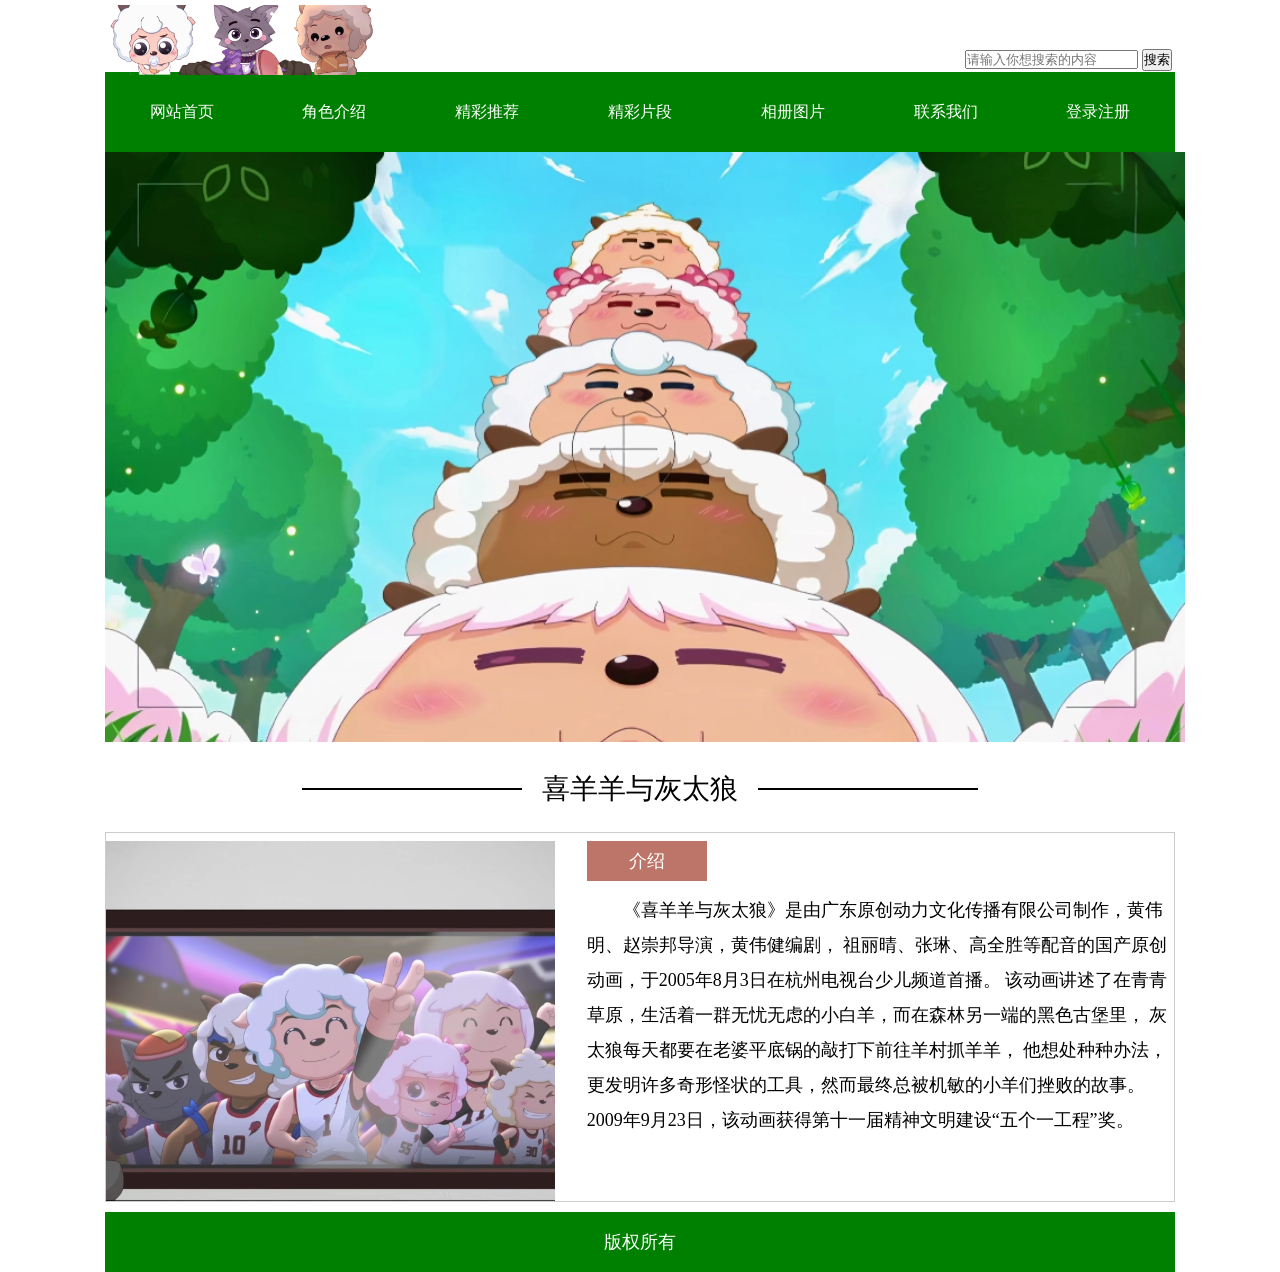
<file: 喜羊羊与灰太狼/index.html>
<!DOCTYPE html>
<html>
	<head>
		<meta charset="utf-8">
		<title>喜羊羊与灰太狼</title>
		<link rel="stylesheet" href="css/homepage.css" />
		<link rel="stylesheet" href="css/enroll.css" />
	</head>
	<body>
		<!-- 主题内容 -->
		<main>
				<!--导航栏-->
					 <div id="logo1"><img src="img/图片.png" alt="" id="logo" /></div>
					 <div class="search">
						 <input type="text" placeholder="请输入你想搜索的内容" />
						 <button>搜索</button>
					 </div>
					<nav>
						<ul>
						<li><a href="index.html">网站首页</a></li>
						<li><a href="present.html">角色介绍</a></li>
						<li><a href="recommend.html">精彩推荐</a></li>
						<li><a href="video.html">精彩片段</a></li>
						<li><a href="profiles.html">相册图片</a></li>
						<li><a href="contact.html">联系我们</a></li>
						<li><a href="login.html">登录注册</a></li>
						</ul>
					</nav>
				<div class="carousel-container">
				  <div class="carousel">
				    <div class="carousel-item" data-index="2">
				      <img src="img/主页1.jpg" alt="图片2">
				    </div>
				  </div>
				  <div class="title">
					  <hr>
						  <span>喜羊羊与灰太狼</span>
					  <hr>
				  </div>
				  <!-- 内容 -->
				  <div class="info">
				      <img src="img/主页合照.jpg" alt="">
				      <div class="info-text">
				          <div class="info-title">
				              介绍
				          </div>
				          <div class="info-p">
							  《喜羊羊与灰太狼》是由广东原创动力文化传播有限公司制作，黄伟明、赵崇邦导演，黄伟健编剧，
							  祖丽晴、张琳、高全胜等配音的国产原创动画，于2005年8月3日在杭州电视台少儿频道首播。
							  该动画讲述了在青青草原，生活着一群无忧无虑的小白羊，而在森林另一端的黑色古堡里，
							  灰太狼每天都要在老婆平底锅的敲打下前往羊村抓羊羊，
							  他想处种种办法，更发明许多奇形怪状的工具，然而最终总被机敏的小羊们挫败的故事。
							  2009年9月23日，该动画获得第十一届精神文明建设“五个一工程”奖。
						  </div>
				      </div>
				  </div>
				  <footer>
					  版权所有
				  </footer>
			</main>
	</body>
</html>
</file>
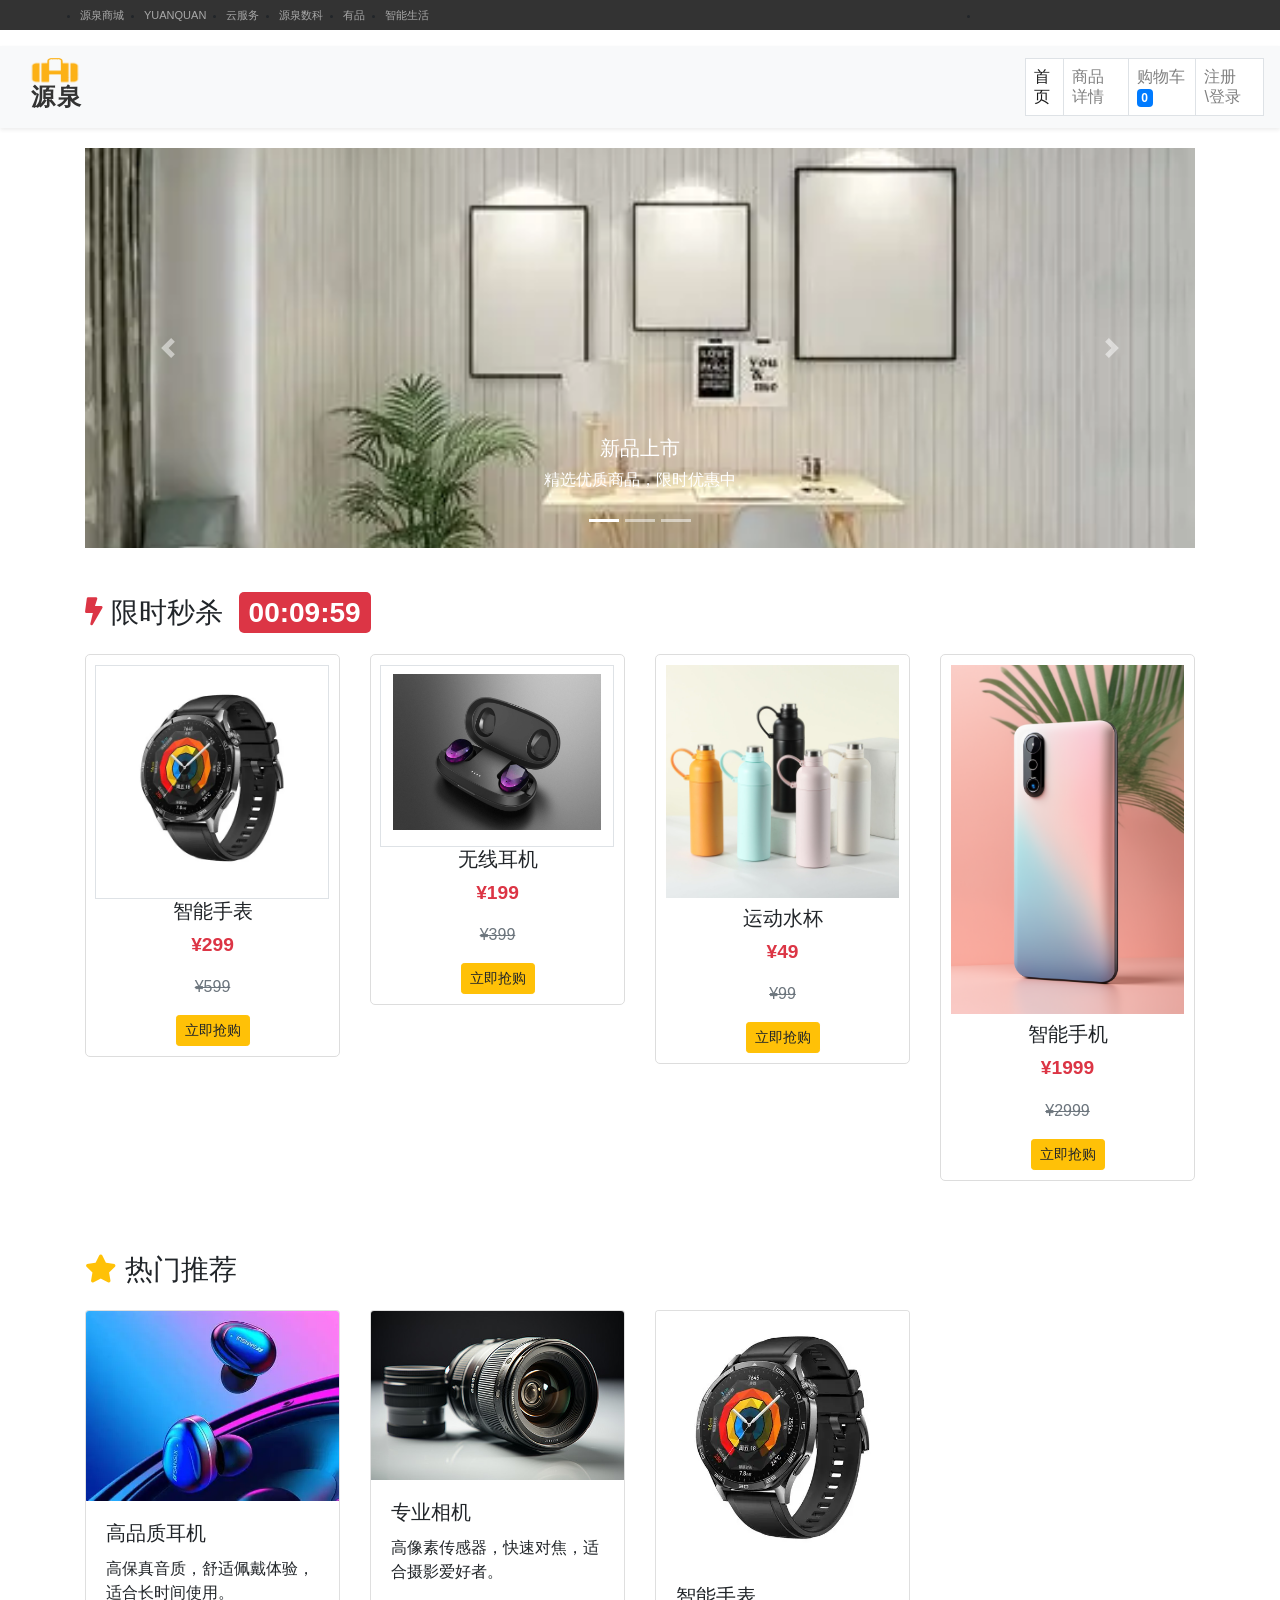
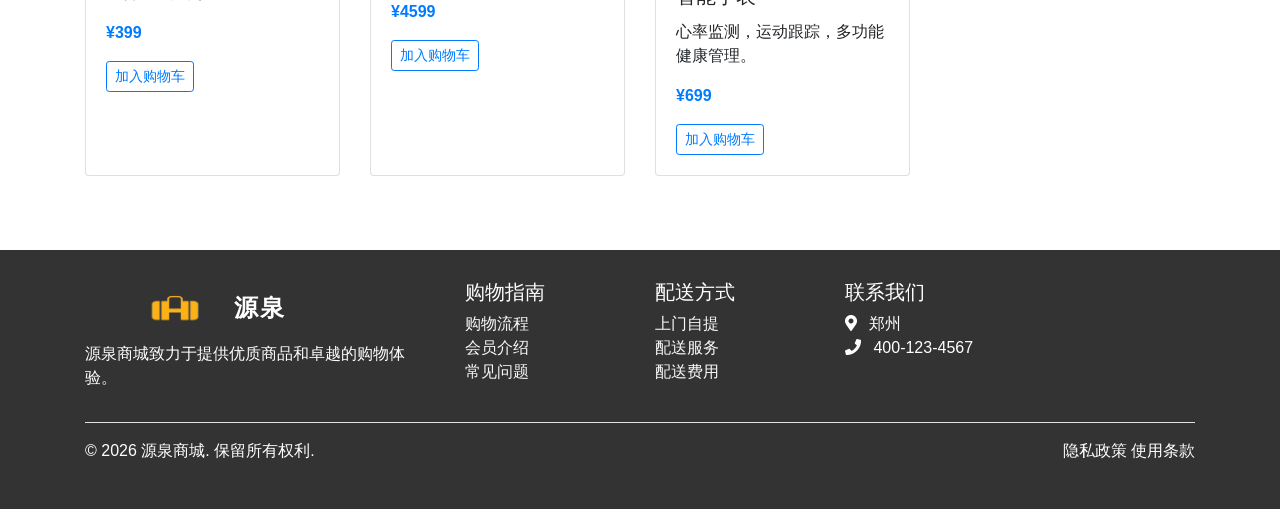
<file: 源泉商城/index.html>
<!DOCTYPE html>
<html lang="zh-CN">
	<head>
		<meta charset="UTF-8">
		<meta name="viewport" content="width=device-width, initial-scale=1.0">
		<title>源泉商城</title>
		<link rel="stylesheet" href="css/style.css" />
		<link rel="stylesheet" href="css/bootstrap.min.css" />
		<script src="js/jquery-3.4.1.js" type="text/javascript" charset="utf-8"></script>
		<script src="js/bootstrap.bundle.js" type="text/javascript" charset="utf-8"></script>
		<!-- Font Awesome图标 -->
		<link rel="stylesheet" href="https://cdnjs.cloudflare.com/ajax/libs/font-awesome/5.15.3/css/all.min.css">

		<style>
			:root {
				--primary-color: #ffc107;
				--dark-color: #333;
				--light-color: #f8f9fa;
			}

			/* Logo样式 */
			.logo-container {
				display: flex;
				align-items: center;
				justify-content: center;
				flex-direction: column;
				margin: 10px 0;
			}

			.logo-box {
				width: 60px;
				height: 40px;
				background-color: var(--primary-color);
				border-radius: 8px;
				position: relative;
				margin-bottom: 5px;
			}

			.logo-handle {
				width: 30px;
				height: 12px;
				border: 3px solid var(--primary-color);
				border-top: none;	
				border-radius: 0 0 15px 15px;
				position: absolute;
				top: -10px;
				left: 15px;
			}

			.logo-text {
				font-family: 'SimHei', 'Microsoft YaHei', sans-serif;
				font-weight: bold;
				color: var(--dark-color);
				font-size: 1.5rem;
				letter-spacing: 2px;
			}

			/* 页面内容样式 */
			.page-section {
				display: none;
				padding: 20px 0;
			}

			.page-section.active {
				display: block;
			}

			/* 首页轮播图 */
			.carousel-item img {
				height: 400px;
				object-fit: cover;
			}

			/* 限时秒杀 */
			.countdown {
				background-color: #dc3545;
				color: white;
				padding: 5px 10px;
				border-radius: 5px;
				font-weight: bold;
			}

			.seckill-item {
				border: 1px solid #ddd;
				border-radius: 5px;
				padding: 10px;
				text-align: center;
				transition: transform 0.3s;
			}

			.seckill-item:hover {
				transform: translateY(-5px);
				box-shadow: 0 5px 15px rgba(0, 0, 0, 0.1);
			}

			.seckill-price {
				color: #dc3545;
				font-weight: bold;
				font-size: 1.2rem;
			}

			/* 详情页放大镜效果 */
			.product-image-container {
				position: relative;
				overflow: hidden;
				cursor: zoom-in;
			}

			.product-image {
				width: 100%;
				transition: transform 0.3s;
			}

			.zoom-lens {
				position: absolute;
				border: 1px solid #ddd;
				background-color: rgba(255, 255, 255, 0.5);
				display: none;
			}

			.zoom-result {
				position: absolute;
				top: 0;
				left: 100%;
				width: 400px;
				height: 400px;
				overflow: hidden;
				display: none;
				border: 1px solid #ddd;
				background-color: white;
				z-index: 1000;
			}

			/* 购物车样式 */
			.cart-item {
				border-bottom: 1px solid #eee;
				padding: 15px 0;
			}

			.cart-total {
				background-color: var(--light-color);
				padding: 15px;
				border-radius: 5px;
			}

			/* 表单样式 */
			.form-container {
				max-width: 500px;
				margin: 0 auto;
				padding: 20px;
				border: 1px solid #ddd;
				border-radius: 10px;
				background-color: white;
			}

			/* 页脚 */
			.footer {
				background-color: var(--dark-color);
				color: white;
				padding: 30px 0;
				margin-top: 30px;
			}

			/* 响应式调整 */
			@media (max-width: 768px) {
				.carousel-item img {
					height: 250px;
				}

				.logo-container {
					margin: 5px 0;
				}
			}

			.imgg {
				position: absolute;
				left: 70px;
				top: 1px;

				height: 75px;
				width: 70px;
			}

			.imggg {
				position: absolute;
				left: 20px;
				top: -3px;

				height: 75px;
				width: 70px;
			}
		</style>

	</head>

	<body>
		<!-- 导航栏 -->
		<header>
			<div class="headerCon">
				<ul class="left">
					<li><a href="#">源泉商城</a></li>
					<li><a href="#">YUANQUAN</a></li>
					<li><a href="#">云服务</a></li>
					<li><a href="#">源泉数科</a></li>
					<li><a href="#">有品</a></li>
					<li><a href="#">智能生活</a></li>
				</ul>
				<ul class="right">
					<li></li>
				</ul>
			</div>
		</header>


		<nav class="navbar navbar-expand-lg navbar-light bg-light sticky-top shadow-sm">
			<div class="container">
				<!-- Logo -->
				<a class="navbar-brand" href="#">
					<div class="logo-container">
						<img src="img/bb.png" class="imggg">
						<!-- <div class="logo-handle"></div> -->
					</div>
					<div class="logo-text">源泉</div>
			</div>
			</a>

			<!-- 移动端菜单按钮 -->
			<button class="navbar-toggler" type="button" data-toggle="collapse" data-target="#navbarNav">
				<span class="navbar-toggler-icon"></span>
			</button>

			<!-- 导航菜单 -->
			<div class="collapse navbar-collapse" id="navbarNav">
				<ul class="navbar-nav ml-auto">
					<li class="nav-item">
						<a class="nav-link page-link active" href="#home">首页</a>
					</li>
					<li class="nav-item">
						<a class="nav-link page-link" href="#detail">商品详情</a>
					</li>
					<li class="nav-item">
						<a class="nav-link page-link" href="#cart">购物车 <span id="cart-count"
								class="badge badge-primary">0</span></a>
					</li>
					<li class="nav-item">
						<a class="nav-link page-link" href="#login">注册\登录</a>
					</li>
				</ul>
			</div>
			</div>
		</nav>
		<!-- 首页 -->
		<section id="home" class="page-section active">
			<div class="container">
				<!-- 轮播图 -->
				<div id="homeCarousel" class="carousel slide mb-5" data-ride="carousel">
					<ol class="carousel-indicators">
						<li data-target="#homeCarousel" data-slide-to="0" class="active"></li>
						<li data-target="#homeCarousel" data-slide-to="1"></li>
						<li data-target="#homeCarousel" data-slide-to="2"></li>
					</ol>
					<div class="carousel-inner">
						<div class="carousel-item active">
							<img src="img/OIP-C.webp"
								class="d-block w-100" alt="促销活动1">
							<div class="carousel-caption d-none d-md-block">
								<h5>新品上市</h5>
								<p>精选优质商品，限时优惠中</p>
							</div>
						</div>
						<div class="carousel-item">
							<img src="img/0288.jpg_wh860.jpg"
								class="d-block w-100" alt="促销活动2">
							<div class="carousel-caption d-none d-md-block">
								<h5>限时秒杀</h5>
								<p>每日10点，超值秒杀</p>
							</div>
						</div>
						<div class="carousel-item">
							<img src="img/OIP-555.webp"
								class="d-block w-100" alt="促销活动3">
							<div class="carousel-caption d-none d-md-block">
								<h5>会员专享</h5>
								<p>注册会员享受专属优惠</p>
							</div>
						</div>
					</div>
					<a class="carousel-control-prev" href="#homeCarousel" role="button" data-slide="prev">
						<span class="carousel-control-prev-icon"></span>
					</a>
					<a class="carousel-control-next" href="#homeCarousel" role="button" data-slide="next">
						<span class="carousel-control-next-icon"></span>
					</a>
				</div>

				<!-- 限时秒杀 -->
				<div class="row mb-5">
					<div class="col-12">
						<h3 class="mb-4">
							<i class="fas fa-bolt text-danger"></i> 限时秒杀
							<span class="countdown ml-2" id="countdown-timer">00:10:00</span>
						</h3>
					</div>
<!-- 21111111112 -->
					<div class="col-md-3 col-sm-6 mb-4">
						<div class="seckill-item">
							<a class="nav-link page-link" href="#detail"><img src="img/OIP-C (2).webp"
							class="img-fluid mb-2" alt="商品1"></a>
							<h5>智能手表</h5>
							<p class="seckill-price">¥299</p>
							<p class="text-muted"><del>¥599</del></p>
							<button class="btn btn-warning btn-sm btn-seckill" data-id="1">立即抢购</button>
						</div>
					</div>

					<div class="col-md-3 col-sm-6 mb-4">
						<div class="seckill-item">
							<a class="nav-link page-link" href="#detai"><img src="img/R-C.jpg"
								class="img-fluid mb-2" alt="商品2"></a>
							<h5>无线耳机</h5>
							<p class="seckill-price">¥199</p>
							<p class="text-muted"><del>¥399</del></p>
							<button class="btn btn-warning btn-sm btn-seckill" data-id="2">立即抢购</button>
						</div>
					</div>

					<div class="col-md-3 col-sm-6 mb-4">
						<div class="seckill-item">
							<img src="img/O1CN0188XOZ32ETGQHcC1tw_!!3982158745-0-cib.jpg"
								class="img-fluid mb-2" alt="商品3">
							<h5>运动水杯</h5>
							<p class="seckill-price">¥49</p>
							<p class="text-muted"><del>¥99</del></p>
							<button class="btn btn-warning btn-sm btn-seckill" data-id="3">立即抢购</button>
						</div>
					</div>

					<div class="col-md-3 col-sm-6 mb-4">
						<div class="seckill-item">
							<img src="img/1698144238256006.png"
								class="img-fluid mb-2" alt="商品4">
							<h5>智能手机</h5>
							<p class="seckill-price">¥1999</p>
							<p class="text-muted"><del>¥2999</del></p>
							<button class="btn btn-warning btn-sm btn-seckill" data-id="4">立即抢购</button>
						</div>
					</div>
				</div>

				<!-- 商品推荐 -->
				<div class="row">
					<div class="col-12">
						<h3 class="mb-4"><i class="fas fa-star text-warning"></i> 热门推荐</h3>
					</div>

					<div class="col-lg-3 col-md-4 col-sm-6 mb-4">
						<div class="card h-100">
							<img src="img/OIP-C (3).webp"
								class="card-img-top" alt="推荐商品1">
							<div class="card-body">
								<h5 class="card-title">高品质耳机</h5>
								<p class="card-text">高保真音质，舒适佩戴体验，适合长时间使用。</p>
								<p class="text-primary font-weight-bold">¥399</p>
								<button class="btn btn-outline-primary btn-sm btn-add-to-cart"
									data-id="5">加入购物车</button>
							</div>
						</div>
					</div>

					<div class="col-lg-3 col-md-4 col-sm-6 mb-4">
						<div class="card h-100">
							<img src="img/90.jpg"
								class="card-img-top" alt="推荐商品2">
							<div class="card-body">
								<h5 class="card-title">专业相机</h5>
								<p class="card-text">高像素传感器，快速对焦，适合摄影爱好者。</p>
								<p class="text-primary font-weight-bold">¥4599</p>
								<button class="btn btn-outline-primary btn-sm btn-add-to-cart"
									data-id="6">加入购物车</button>
							</div>
						</div>
					</div>

					<div class="col-lg-3 col-md-4 col-sm-6 mb-4">
						<div class="card h-100">
							<img src="img/OIP-C (2).webp"
								class="card-img-top" alt="推荐商品4">
							<div class="card-body">
								<h5 class="card-title">智能手表</h5>
								<p class="card-text">心率监测，运动跟踪，多功能健康管理。</p>
								<p class="text-primary font-weight-bold">¥699</p>
								<button class="btn btn-outline-primary btn-sm btn-add-to-cart"
									data-id="8">加入购物车</button>
							</div>
						</div>
					</div>
				</div>
			</div>
		</section>

		<!-- 商品详情页2 -->
		<section id="detail" class="page-section">
			<div class="container">
				<div class="row">
					<div class="col-12">
						<h2 class="mb-4">商品详情</h2>
					</div>
				</div>

				<div class="row">
					<!-- 商品图片区，带放大镜效果 -->
					<div class="col-md-6 mb-4">
						<div class="product-image-container" id="product-image-container">
							<img src="img/R-C.jpg"
								class="product-image" id="product-image" alt="商品大图">
							<div class="zoom-lens" id="zoom-lens"></div>
							<div class="zoom-result" id="zoom-result">
								<img src="img/OIP-C (3).webp"
									id="zoom-result-image" alt="放大图">
							</div>
						</div>

						<!-- 缩略图 -->
						<div class="row mt-3">
							<div class="col-3">
								<!-- <img src="img/90.jpg" -->
									class="img-thumbnail img-thumbnail-active"
									data-large="img/90.jpg"
									data-zoom="img/90.jpg"
									alt="缩略图1">
							</div>
							<div class="col-3">
								<img src="img/1698144238256006.png"
									class="img-thumbnail"
									data-large="img/1698144238256006.png"
									data-zoom="img/1698144238256006.png"
									alt="缩略图2">
							</div>
							<div class="col-3">
								<img src="img/OIP-C (2).webp"
									class="img-thumbnail"
									data-large="img/OIP-C (2).webp"
									data-zoom="img/OIP-C (2).webp"
									alt="缩略图3">
							</div>
							<div class="col-3">
								<img src="img/OIP-C (3).webp"
									class="img-thumbnail"
									data-large="img/OIP-C (3).webp"
									data-zoom="img/OIP-C (3).webp"
									alt="缩略图4">
							</div>
						</div>
					</div>

					<!-- 商品信息区 -->
					<div class="col-md-6 mb-4">
						<h3>专业级数码相机</h3>
						<p class="text-muted">型号: DSLR-2023Pro</p>

						<div class="mb-3">
							<span class="h4 text-danger">¥4599</span>
							<del class="text-muted ml-2">¥5999</del>
							<span class="badge badge-danger ml-2">限时折扣</span>
						</div>

						<div class="mb-3">
							<h5>产品特点：</h5>
							<ul>
								<li>2400万像素全画幅传感器</li>
								<li>4K超高清视频录制</li>
								<li>5轴机身防抖系统</li>
								<li>快速混合自动对焦</li>
								<li>15张/秒高速连拍</li>
								<li>Wi-Fi/蓝牙无线连接</li>
							</ul>
						</div>

						<div class="mb-3">
							<label for="quantity">数量：</label>
							<div class="input-group w-50">
								<div class="input-group-prepend">
									<button class="btn btn-outline-secondary" type="button" id="decrease-qty">-</button>
								</div>
								<input type="number" class="form-control text-center" id="quantity" value="1" min="1"
									max="10">
								<div class="input-group-append">
									<button class="btn btn-outline-secondary" type="button" id="increase-qty">+</button>
								</div>
							</div>
						</div>

						<div class="mb-4">
							<button class="btn btn-primary btn-lg mr-2" id="add-to-cart-detail">
								<i class="fas fa-shopping-cart"></i> 加入购物车
							</button>
							<button class="btn btn-danger btn-lg" id="buy-now">
								<i class="fas fa-bolt"></i> 立即购买
							</button>
						</div>

						<!-- 商品详情标签页 -->
						<div>
							<ul class="nav nav-tabs" id="productTab" role="tablist">
								<li class="nav-item">
									<a class="nav-link active" id="description-tab" data-toggle="tab"
										href="#description">商品描述</a>
								</li>
								<li class="nav-item">
									<a class="nav-link" id="specs-tab" data-toggle="tab" href="#specs">规格参数</a>
								</li>
							</ul>
							<div class="tab-content p-3 border border-top-0" id="productTabContent">
								<div class="tab-pane fade show active" id="description">
									<p>这款专业级数码相机专为摄影爱好者和专业摄影师设计。采用先进的影像处理技术，提供卓越的画质和性能。</p>
									<p>配备全画幅传感器，即使在低光环境下也能拍摄出清晰、低噪点的照片。4K视频录制功能让您能够捕捉生动细腻的视频画面。</p>
								</div>
								<div class="tab-pane fade" id="specs">
									<table class="table table-sm">
										<tr>
											<td>传感器类型</td>
											<td>全画幅CMOS</td>
										</tr>
										<tr>
											<td>有效像素</td>
											<td>2400万</td>
										</tr>
										<tr>
											<td>ISO范围</td>
											<td>100-51200</td>
										</tr>
										<tr>
											<td>快门速度</td>
											<td>30-1/8000秒</td>
										</tr>
										<tr>
											<td>连拍速度</td>
											<td>15张/秒</td>
										</tr>
										<tr>
											<td>视频分辨率</td>
											<td>4K/30p</td>
										</tr>
									</table>
								</div>
							</div>
						</div>
					</div>
				</div>
			</div>
		</section>




<section id="detail" class="page-section">
			<div class="container">
				<div class="row">
					<div class="col-12">
						<h2 class="mb-4">商品详情</h2>
					</div>
				</div>

				<div class="row">
					<!-- 商品图片区，带放大镜效果 -->
					<div class="col-md-6 mb-4">
						<div class="product-image-container" id="product-image-container">
							<img src="img/90.jpg"
								class="product-image" id="product-image" alt="商品大图">
							<div class="zoom-lens" id="zoom-lens"></div>
							<div class="zoom-result" id="zoom-result">
								<img src="img/OIP-C (3).webp"
									id="zoom-result-image" alt="放大图">
							</div>
						</div>

						<!-- 缩略图 -->
						<div class="row mt-3">
							<div class="col-3">
								<img src="img/90.jpg"
									class="img-thumbnail img-thumbnail-active"
									data-large="img/90.jpg"
									data-zoom="img/90.jpg"
									alt="缩略图1">
							</div>
							<div class="col-3">
								<img src="img/1698144238256006.png"
									class="img-thumbnail"
									data-large="img/1698144238256006.png"
									data-zoom="img/1698144238256006.png"
									alt="缩略图2">
							</div>
							<div class="col-3">
								<img src="img/OIP-C (2).webp"
									class="img-thumbnail"
									data-large="img/OIP-C (2).webp"
									data-zoom="img/OIP-C (2).webp"
									alt="缩略图3">
							</div>
							<div class="col-3">
								<img src="img/OIP-C (3).webp"
									class="img-thumbnail"
									data-large="img/OIP-C (3).webp"
									data-zoom="img/OIP-C (3).webp"
									alt="缩略图4">
							</div>
						</div>
					</div>

					<!-- 商品信息区 -->
					<div class="col-md-6 mb-4">
						<h3>专业级数码相机</h3>
						<p class="text-muted">型号: DSLR-2023Pro</p>

						<div class="mb-3">
							<span class="h4 text-danger">¥4599</span>
							<del class="text-muted ml-2">¥5999</del>
							<span class="badge badge-danger ml-2">限时折扣</span>
						</div>

						<div class="mb-3">
							<h5>产品特点：</h5>
							<ul>
								<li>2400万像素全画幅传感器</li>
								<li>4K超高清视频录制</li>
								<li>5轴机身防抖系统</li>
								<li>快速混合自动对焦</li>
								<li>15张/秒高速连拍</li>
								<li>Wi-Fi/蓝牙无线连接</li>
							</ul>
						</div>

						<div class="mb-3">
							<label for="quantity">数量：</label>
							<div class="input-group w-50">
								<div class="input-group-prepend">
									<button class="btn btn-outline-secondary" type="button" id="decrease-qty">-</button>
								</div>
								<input type="number" class="form-control text-center" id="quantity" value="1" min="1"
									max="10">
								<div class="input-group-append">
									<button class="btn btn-outline-secondary" type="button" id="increase-qty">+</button>
								</div>
							</div>
						</div>

						<div class="mb-4">
							<button class="btn btn-primary btn-lg mr-2" id="add-to-cart-detail">
								<i class="fas fa-shopping-cart"></i> 加入购物车
							</button>
							<button class="btn btn-danger btn-lg" id="buy-now">
								<i class="fas fa-bolt"></i> 立即购买
							</button>
						</div>

						<!-- 商品详情标签页 -->
						<div>
							<ul class="nav nav-tabs" id="productTab" role="tablist">
								<li class="nav-item">
									<a class="nav-link active" id="description-tab" data-toggle="tab"
										href="#description">商品描述</a>
								</li>
								<li class="nav-item">
									<a class="nav-link" id="specs-tab" data-toggle="tab" href="#specs">规格参数</a>
								</li>
							</ul>
							<div class="tab-content p-3 border border-top-0" id="productTabContent">
								<div class="tab-pane fade show active" id="description">
									<p>这款专业级数码相机专为摄影爱好者和专业摄影师设计。采用先进的影像处理技术，提供卓越的画质和性能。</p>
									<p>配备全画幅传感器，即使在低光环境下也能拍摄出清晰、低噪点的照片。4K视频录制功能让您能够捕捉生动细腻的视频画面。</p>
								</div>
								<div class="tab-pane fade" id="specs">
									<table class="table table-sm">
										<tr>
											<td>传感器类型</td>
											<td>全画幅CMOS</td>
										</tr>
										<tr>
											<td>有效像素</td>
											<td>2400万</td>
										</tr>
										<tr>
											<td>ISO范围</td>
											<td>100-51200</td>
										</tr>
										<tr>
											<td>快门速度</td>
											<td>30-1/8000秒</td>
										</tr>
										<tr>
											<td>连拍速度</td>
											<td>15张/秒</td>
										</tr>
										<tr>
											<td>视频分辨率</td>
											<td>4K/30p</td>
										</tr>
									</table>
								</div>
							</div>
						</div>
					</div>
				</div>
			</div>
		</section>





		<!-- 登录/注册页面 -->
		<section id="login" class="page-section">
			<div class="container">
				<div class="row justify-content-center">
					<div class="col-md-8">
						<div class="text-center mb-5">
							<h2>欢迎来到源泉商城</h2>
							<p class="text-muted">请登录或注册新账户</p>
						</div>

						<!-- 登录/注册标签页 -->
						<ul class="nav nav-tabs nav-justified mb-4" id="authTab" role="tablist">
							<li class="nav-item">
								<a class="nav-link active" id="login-tab" data-toggle="tab" href="#login-form">登录</a>
							</li>
							<li class="nav-item">
								<a class="nav-link" id="register-tab" data-toggle="tab" href="#register-form">注册</a>
							</li>
						</ul>

						<div class="tab-content" id="authTabContent">
							<!-- 登录表单 -->
							<div class="tab-pane fade show active" id="login-form">
								<div class="form-container">
									<h4 class="text-center mb-4">用户登录</h4>
									<form id="loginForm">
										<div class="form-group">
											<label for="login-email">邮箱地址</label>
											<input type="email" class="form-control" id="login-email" required>
											<div class="invalid-feedback">请输入有效的邮箱地址</div>
										</div>

										<div class="form-group">
											<label for="login-password">密码</label>
											<input type="password" class="form-control" id="login-password" required>
											<div class="invalid-feedback">请输入密码</div>
										</div>

										<div class="form-group form-check">
											<input type="checkbox" class="form-check-input" id="remember-me">
											<label class="form-check-label" for="remember-me">记住我</label>
											<a href="#" class="float-right">忘记密码?</a>
										</div>

										<button type="submit" class="btn btn-primary btn-block">登录</button>
										<div class="text-center mt-3">
											<p>还没有账户? <a href="#" class="switch-to-register">立即注册</a></p>
										</div>
									</form>
								</div>
							</div>

							<!-- 注册表单 -->
							<div class="tab-pane fade" id="register-form">
								<div class="form-container">
									<h4 class="text-center mb-4">用户注册</h4>
									<form id="registerForm">
										<div class="form-row">
											<div class="form-group col-md-6">
												<label for="register-firstname">名字</label>
												<input type="text" class="form-control" id="register-firstname"
													required>
												<div class="invalid-feedback">请输入您的名字</div>
											</div>
											

										<div class="form-group">
											<label for="register-email">邮箱地址</label>
											<input type="email" class="form-control" id="register-email" required>
											<div class="invalid-feedback">请输入有效的邮箱地址</div>
										</div>

										<div class="form-group">
											<label for="register-password">密码</label>
											<input type="password" class="form-control" id="register-password" required>
											<div class="invalid-feedback">密码至少需要6个字符</div>
										</div>

										<div class="form-group">
											<label for="register-confirm-password">确认密码</label>
											<input type="password" class="form-control" id="register-confirm-password"
												required>
											<div class="invalid-feedback">两次输入的密码不一致</div>
										</div>

										<div class="form-group">
											<label for="register-phone">手机号码</label>
											<input type="tel" class="form-control" id="register-phone">
										</div>

										<div class="form-group form-check">
											<input type="checkbox" class="form-check-input" id="agree-terms" required>
											<label class="form-check-label" for="agree-terms">
												我同意 <a href="#" data-toggle="modal" data-target="#termsModal">服务条款</a>
											</label>
											<div class="invalid-feedback">您必须同意服务条款才能注册</div>
										</div>

										<button type="submit" class="btn btn-primary btn-block">注册</button>

										<div class="text-center mt-3">
											<p>已有账户? <a href="#" class="switch-to-login">立即登录</a></p>
										</div>
									</form>
								</div>
							</div>
						</div>
					</div>
				</div>
			</div>
		</section>
		<!-- 购物车页面 -->
		<section id="cart" class="page-section">
			<div class="container">
				<h2 class="mb-4">购物车</h2>
				<div class="row">
					<!-- 购物车商品列表 -->
					<div class="col-lg-8">
						<div class="card mb-4">
							<div class="card-header">
								<h5 class="mb-0">购物车商品 (<span id="cart-items-count">0</span> 件)</h5>
							</div>
							<div class="card-body" id="cart-items-container">
								<!-- 购物车商品将通过JS动态生成 -->
								<div class="text-center py-5" id="empty-cart-message">
									<i class="fas fa-shopping-cart fa-3x text-muted mb-3"></i>
									<h5>购物车是空的</h5>
									<p class="text-muted">快去添加一些商品吧</p>
									<a href="#home" class="btn btn-primary page-link">去首页逛逛</a>
								</div>
							</div>
						</div>
					</div>
					<!-- 购物车结算 -->
					<div class="col-lg-4">
						<div class="card cart-total">
							<div class="card-header">
								<h5 class="mb-0">订单摘要</h5>
							</div>
							<div class="card-body">
								<div class="d-flex justify-content-between mb-2">
									<span>商品总价</span>
									<span>¥<span id="subtotal">0.00</span></span>
								</div>
								<div class="d-flex justify-content-between mb-2">
									<span>运费</span>
									<span>¥<span id="shipping">0.00</span></span>
								</div>
								<hr>
								<div class="d-flex justify-content-between mb-3">
									<h5>总计</h5>
									<h5 class="text-danger">¥<span id="total">0.00</span></h5>
								</div>
								<button class="btn btn-danger btn-lg btn-block mb-3" id="checkout-btn" disabled>
									<i class="fas fa-shopping-bag"></i> 去结算
								</button>
							</div>
						</div>
					</div>
				</div>
			</div>
		</section>
		<!-- 页脚 -->
		<footer class="footer">
			<div class="container">
				<div class="row">
					<div class="col-md-4 mb-4 mb-md-0">
						<div class="logo-container">
							<img src="img/bb.png" class="imgg">
							<div class="logo-text" style="color: white;">源泉</div>
						</div>
						<p class="mt-3">源泉商城致力于提供优质商品和卓越的购物体验。</p>
					</div>
					<div class="col-md-2 col-6 mb-4 mb-md-0">
						<h5>购物指南</h5>
						<ul class="list-unstyled">
							<li><a href="#" class="text-light">购物流程</a></li>
							<li><a href="#" class="text-light">会员介绍</a></li>
							<li><a href="#" class="text-light">常见问题</a></li>
						</ul>
					</div>
					<div class="col-md-2 col-6 mb-4 mb-md-0">
						<h5>配送方式</h5>
						<ul class="list-unstyled">
							<li><a href="#" class="text-light">上门自提</a></li>
							<li><a href="#" class="text-light">配送服务</a></li>
							<li><a href="#" class="text-light">配送费用</a></li>
						</ul>
					</div>
					<div class="col-md-4">
						<h5>联系我们</h5>
						<ul class="list-unstyled">
							<li><i class="fas fa-map-marker-alt mr-2"></i> 郑州</li>
							<li><i class="fas fa-phone mr-2"></i> 400-123-4567</li>
						</ul>
					</div>
				</div>
				<hr class="bg-light">
				<div class="row">
					<div class="col-md-6">
						<p>&copy; 2026 源泉商城. 保留所有权利.</p>
					</div>
					<div class="col-md-6 text-md-right">
						隐私政策
						使用条款
					</div>
				</div>
			</div>
		</footer>
		<script>
			$(document).ready(function() {
				// 页面切换功能
				$('.page-link').on('click', function(e) {
					e.preventDefault();
					// 更新导航栏激活状态
					$('.nav-link').removeClass('active');
					$(this).addClass('active');
					// 切换页面内容
					var target = $(this).attr('href');
					$('.page-section').removeClass('active');
					$(target).addClass('active');
					// 如果是首页，重新启动轮播图
					if (target === '#home') {
						$('#homeCarousel').carousel('cycle');
					}
				});
				// 切换登录/注册表单
				$('.switch-to-register').on('click', function(e) {
					e.preventDefault();
					$('#login-tab').removeClass('active');
					$('#register-tab').addClass('active');
					$('#login-form').removeClass('show active');
					$('#register-form').addClass('show active');
				});
				$('.switch-to-login').on('click', function(e) {
					e.preventDefault();
					$('#register-tab').removeClass('active');
					$('#login-tab').addClass('active');
					$('#register-form').removeClass('show active');
					$('#login-form').addClass('show active');
				});
				// 限时秒杀倒计时
				function updateCountdown() {
					var countdownElement = $('#countdown-timer');
					var time = countdownElement.text().split(':');
					var hours = parseInt(time[0]);
					var minutes = parseInt(time[1]);
					var seconds = parseInt(time[2]);
					if (seconds > 0) {
						seconds--;
					} else {
						seconds = 59;
						if (minutes > 0) {
							minutes--;
						} else {
							minutes = 59;
							if (hours > 0) {
								hours--;
							} else {
								// 倒计时结束
								hours = 0;
								minutes = 0;
								seconds = 0;
								clearInterval(countdownInterval);
								countdownElement.text('已结束');
								return;
							}
						}
					}
					countdownElement.text(
						(hours < 10 ? '0' : '') + hours + ':' +
						(minutes < 10 ? '0' : '') + minutes + ':' +
						(seconds < 10 ? '0' : '') + seconds
					);
				}
				var countdownInterval = setInterval(updateCountdown, 1000);
				// 详情页放大镜效果
				var zoomLens = $('#zoom-lens');
				var zoomResult = $('#zoom-result');
				var productImage = $('#product-image');
				var zoomResultImage = $('#zoom-result-image');
				productImage.on('mousemove', function(e) {
					if (!zoomResult.is(':visible')) return;
					var container = $('#product-image-container');
					var containerOffset = container.offset();
					var x = e.pageX - containerOffset.left;
					var y = e.pageY - containerOffset.top;
					// 确保放大镜不超出图片边界
					var lensWidth = zoomLens.width();
					var lensHeight = zoomLens.height();
					x = Math.max(0, Math.min(x - lensWidth / 2, container.width() - lensWidth));
					y = Math.max(0, Math.min(y - lensHeight / 2, container.height() - lensHeight));
					zoomLens.css({
						left: x + 'px',
						top: y + 'px'
					});
					// 计算放大图的位置
					var resultWidth = zoomResult.width();
					var resultHeight = zoomResult.height();
					var bgX = (x / container.width()) * (zoomResultImage.width() - resultWidth);
					var bgY = (y / container.height()) * (zoomResultImage.height() - resultHeight);
					zoomResultImage.css({
						left: -bgX + 'px',
						top: -bgY + 'px'
					});
				});
				$('#product-image-container').on('mouseenter', function() {
					zoomLens.show();
					zoomResult.show();
				}).on('mouseleave', function() {
					zoomLens.hide();
					zoomResult.hide();
				});
				// 缩略图切换
				$('.img-thumbnail').on('click', function() {
					$('.img-thumbnail').removeClass('img-thumbnail-active');
					$(this).addClass('img-thumbnail-active');
					var largeSrc = $(this).data('large');
					var zoomSrc = $(this).data('zoom');
					productImage.attr('src', largeSrc);
					zoomResultImage.attr('src', zoomSrc);
				});
				// 商品数量加减
				$('#decrease-qty').on('click', function() {
					var qtyInput = $('#quantity');
					var currentVal = parseInt(qtyInput.val());
					if (currentVal > 1) {
						qtyInput.val(currentVal - 1);
					}
				});
				$('#increase-qty').on('click', function() {
					var qtyInput = $('#quantity');
					var currentVal = parseInt(qtyInput.val());
					if (currentVal < 10) {
						qtyInput.val(currentVal + 1);
					}
				});
				// 购物车数据
				var cart = JSON.parse(localStorage.getItem('cart')) || [];
				// 更新购物车显示
				function updateCartDisplay() {
					var cartCount = cart.reduce((total, item) => total + item.quantity, 0);
					$('#cart-count').text(cartCount);
					$('#cart-items-count').text(cartCount);
					var subtotal = cart.reduce((total, item) => total + (item.price * item.quantity), 0);
					var shipping = subtotal > 0 ? (subtotal > 500 ? 0 : 20) : 0;
					var discount = cart.length > 0 ? 50 : 0;
					var total = subtotal + shipping - discount;
					$('#subtotal').text(subtotal.toFixed(2));
					$('#shipping').text(shipping.toFixed(2));
					$('#discount').text(discount.toFixed(2));
					$('#total').text(total.toFixed(2));
					// 更新购物车商品列表
					var cartItemsContainer = $('#cart-items-container');
					var emptyCartMessage = $('#empty-cart-message');
					if (cart.length === 0) {
						emptyCartMessage.show();
						$('#checkout-btn').prop('disabled', true);
						return;
					}
					emptyCartMessage.hide();
					$('#checkout-btn').prop('disabled', false);
					var cartItemsHtml = '';
					cart.forEach(function(item, index) {
						cartItemsHtml += `
		                    <div class="cart-item">
		                        <div class="row align-items-center">
		                            <div class="col-md-2 col-4">
		                                <img src="${item.image}" class="img-fluid" alt="${item.name}">
		                            </div>
		                            <div class="col-md-4 col-8">
		                                <h6>${item.name}</h6>
		                                <p class="text-muted mb-0">${item.description || ''}</p>
		                            </div>
		                            <div class="col-md-2 col-6">
		                                <div class="input-group input-group-sm">
		                                    <div class="input-group-prepend">
		                                        <button class="btn btn-outline-secondary cart-decrease" data-index="${index}" type="button">-</button>
		                                    </div>
		                                    <input type="text" class="form-control text-center cart-quantity" value="${item.quantity}" readonly>
		                                    <div class="input-group-append">
		                                        <button class="btn btn-outline-secondary cart-increase" data-index="${index}" type="button">+</button>
		                                    </div>
		                                </div>
		                            </div>
		                            <div class="col-md-2 col-4">
		                                <p class="mb-0 text-danger">¥${item.price.toFixed(2)}</p>
		                            </div>
		                            <div class="col-md-2 col-2 text-right">
		                                <button class="btn btn-link text-danger cart-remove" data-index="${index}">
		                                    <i class="fas fa-trash"></i>
		                                </button>
		                            </div>
		                        </div>
		                    </div>
		                `;
					});
					cartItemsContainer.html(cartItemsHtml);
					// 保存购物车数据到本地存储
					localStorage.setItem('cart', JSON.stringify(cart));
				}
				// 添加商品到购物车
				function addToCart(productId, name, price, image, quantity = 1) {
					var existingItem = cart.find(item => item.id === productId);
					if (existingItem) {
						existingItem.quantity += quantity;
					} else {
						cart.push({
							id: productId,
							name: name,
							price: price,
							image: image,
							quantity: quantity
						});
					}
					updateCartDisplay();
					// 显示添加成功消息
					$('<div class="alert alert-success alert-dismissible fade show" style="position: fixed; top: 20px; right: 20px; z-index: 1050;">' +
						'<strong>成功!</strong> 商品已添加到购物车。' +
						'<button type="button" class="close" data-dismiss="alert">' +
						'<span>&times;</span></button></div>').appendTo('body').delay(3000).fadeOut();
				}
				// 首页秒杀按钮点击事件
				$('.btn-seckill').on('click', function() {
					var productId = $(this).data('id');
					var productElement = $(this).closest('.seckill-item');
					var productName = productElement.find('h5').text();
					var productPrice = parseFloat(productElement.find('.seckill-price').text().replace('¥', ''));
					var productImage = productElement.find('img').attr('src');
					addToCart(productId, productName, productPrice, productImage, 1);
				});
				// 首页加入购物车按钮
				$('.btn-add-to-cart').on('click', function() {
					var productId = $(this).data('id');
					var productElement = $(this).closest('.card');
					var productName = productElement.find('.card-title').text();
					var productPrice = parseFloat(productElement.find('.font-weight-bold').text().replace('¥',
						''));
					var productImage = productElement.find('img').attr('src');
					addToCart(productId, productName, productPrice, productImage, 1);
				});
				// 详情页加入购物车
				$('#add-to-cart-detail').on('click', function() {
					var quantity = parseInt($('#quantity').val());
					addToCart(100, '专业级数码相机', 4599,
						'https://images.unsplash.com/photo-1526170375885-4d8ecf77b99f?ixlib=rb-1.2.1&auto=format&fit=crop&w=500&q=60',
						quantity);
				});
				// 购物车商品数量调整
				$(document).on('click', '.cart-decrease', function() {
					var index = $(this).data('index');
					if (cart[index].quantity > 1) {
						cart[index].quantity--;
						updateCartDisplay();
					}
				});
				$(document).on('click', '.cart-increase', function() {
					var index = $(this).data('index');
					cart[index].quantity++;
					updateCartDisplay();
				});
				// 购物车商品删除
				$(document).on('click', '.cart-remove', function() {
					var index = $(this).data('index');
					cart.splice(index, 1);
					updateCartDisplay();
				});
				// 表单验证和提交
				$('#loginForm').on('submit', function(e) {
					e.preventDefault();
					var email = $('#login-email').val();
					var password = $('#login-password').val();
					if (email && password) {
						alert('登录成功！欢迎回到源泉商城。');
						// 在实际应用中，这里会进行AJAX请求验证用户信息
					}
				});
				$('#registerForm').on('submit', function(e) {
					e.preventDefault();
					var password = $('#register-password').val();
					var confirmPassword = $('#register-confirm-password').val();
					if (password !== confirmPassword) {
						$('#register-confirm-password').addClass('is-invalid');
						return;
					}
					$('#register-confirm-password').removeClass('is-invalid');
					// 在实际应用中，这里会进行AJAX请求提交注册信息
					alert('注册成功！欢迎加入源泉商城。');
					// 切换到登录表单
					$('.switch-to-login').click();
				});
				// 同意服务条款按钮
				$('#agree-terms-btn').on('click', function() {
					$('#agree-terms').prop('checked', true);
					$('#termsModal').modal('hide');
				});
				// 初始化购物车显示
				updateCartDisplay();
				// 初始化轮播图
				$('#homeCarousel').carousel({
					interval: 3000
				});
			});
		</script>
	</body>
</html>
</file>
<file: 喜羊羊与灰太狼/css/homepage.css>
main{
	width: 1069.36px;
	margin: auto;
	background-color: white;
}
body{
	background-color: white;
}
*{
	padding:0;
	margin: 0;
	text-decoration: none;
	box-sizing: border-box;
}
.banner{
	width: 1080px;
}
.banner img{
	width: 100%;
}

#logo1{
	width: 100%;
	height: 50px;
}
#logo{
	width: 25%;
	position: relative;
	top: 5px;
}
.search{
	position: relative;
	right: -860px;
	top: -1px;
}
nav{
	width: 100%;
	margin: 0 auto;
	text-align: center;
}
nav ul{
	margin: 0;
	padding: 0;
	list-style-type: none;
}
nav ul li{
	float: left;
}
nav a{
	display: block;
	width: 9.548em;
	height: 5em;
	line-height: 5em;
	text-decoration: none;
	background-color: green;
	color: white;
}
nav li a:hover{
	background-color: darkgreen;
	cursor: pointer;
}
.carousel-container .carousel-item{
	widows: 100%;
}

.info{
    display: flex;                     
    justify-content:space-between;
    padding-top:8px;
    border: 1px solid #ccc;
    margin: 10px 0;
}
.info img{
    width:42%;
    height: 360px;
	 object-fit: cover;    
}
.info .info-text{
    width:55%;
}
.info .info-text .info-title{
    background-color: #BD7569;
    padding:8px 12px;
    width: 120px;
    text-align: center;
    color:white;
    font-size: 18px;
    margin-bottom: 12px;       
}
.info .info-text .info-p{
	font-size: 18px;  
	text-indent: 2em;          
    line-height: 35px;     
}
.imglist{
    width:100%;
    display: flex;
    margin-top: 12px;
    margin-bottom: 10px;
}
.imglist img{
    width:20%;
    aspect-ratio: 1/1;
}
footer{
    width:100%;
    text-align: center;
    background-color: green;
    font-size: 18px;
    color:white;
    height: 60px;
    line-height: 60px;
}
.title{
    position: relative;
    display: flex;
    align-items: center;
    justify-content: center;
    margin:24px 0;
}
.title span{
    margin:0 20px;
    font-size: 28px;
}
.title hr{
    width:220px;
    height:2px;
    border: none;
    background-color: black;
}
.container {
  width: 80%;
  margin: 50px auto;
  background-color: white;
  border-radius: 5px;
  text-align: center;
}

h2 {
  border-bottom: 2px solid #333;
  padding: 10px 0;
  margin-bottom: 20px;
}
video{
	width: 100%;
}
</file>
<file: 喜羊羊与灰太狼/css/enroll.css>
.container {
  width: 80%;
  margin: 50px auto;
  background-color: white;
  border-radius: 5px;
  box-shadow: 0 0 5px rgba(0, 0, 0, 0.1);
  text-align: center;
}

h2 {
  border-bottom: 2px solid #333;  /* 下边框 */
  padding: 10px 0;
  margin-bottom: 20px;  /* 边距 */
}

.content {
  display: flex;
  padding: 20px;
}

.content img {
  width:350px;
  height: 200px;
}

.register-form {
  width: 55%;
  text-align: left;
}

.register-form form {
  display: flex;    /* 弹性布局 */
  flex-direction: column;   
}

.register-form form input {
  margin-bottom: 15px;
  padding: 10px;
  border: 1px solid #ccc;
  border-radius: 3px;
}

.register-form form button {
  padding: 10px 20px;
  background-color: #c96b5d;
  border: none;
  color: white;
  border-radius: 3px;
  cursor: pointer;
}

.register-form form a {
  color: #c96b5d;
  text-decoration: none;
  margin-bottom: 10px;
}
.container .info-text .info-titlel{
    background-color: #BD7569;
    padding:8px 12px;
    width: 120px;
    text-align: center;
    color:white;
    font-size: 18px;
    margin-bottom: 12px;
	position: relative;
	right: -390px;
	top: 20px;
}
.content {
  display: flex;
  justify-content: space-between;
  align-items: center;
  padding: 20px;
}

.content img {
  width: 40%;
}

.login-form {
  width: 55%;
  text-align: left;
}

.login-form form {
  display: flex;
  flex-direction: column;
}

.login-form form input {
  margin-bottom: 15px;
  padding: 10px;
  border: 1px solid #ccc;
  border-radius: 3px;
}

.login-form form button {
  padding: 10px 20px;
  background-color: #c96b5d;
  border: none;
  color: white;
  border-radius: 3px;
  cursor: pointer;
}

.login-form form a {
  color: #c96b5d;
  text-decoration: none;
  margin-bottom: 10px;
}
.container .info-titlel{
    background-color: #BD7569;
    padding:8px 12px;
    width: 120px;
    text-align: center;
    color:white;
    font-size: 18px;
    margin-bottom: 12px;
	position: relative;
	right: -390px;
	top: 20px;
}
.container .info-titlel{
    background-color: #BD7569;
    padding:8px 12px;
    width: 120px;
    text-align: center;
    color:white;
    font-size: 18px;
    margin-bottom: 12px;
	position: relative;
	right: -390px;
	top: 20px;
}
</file>
<file: 源泉商城/css/style.css>
header {
width: 100%;
height: 30px;
background-color: rgb(51, 51, 51);
font-size: 11px;
}
header a {
color: rgb(169, 169, 169);
}
header a:hover {
color: #fff;
}
header .headerCon { /* 头部中内容的样式 */
width: 1200px;
height: 30px;
line-height: 30px;
margin: 0 auto;
}
.headerCon .left {
float: left;
width: 900px;
}
.headerCon .right {
float: right;
width: 300px;
}
.headerCon .left li {
float: left;
height: 30px;
margin-right: 20px;
}
.headerCon .left li.ewm{
position: relative;
}
.headerCon .left li.ewm a img {
position: absolute;
left: 0;
top: 30px;
display: none; /* 让二维码隐藏 */
}
.headerCon .left li.ewm:hover a img {
display: block; /* 显示二维码 */
z-index: 99;
}
.headerCon .right li {
float: left;
width: 70px;
height: 30px;
text-align: center;
}
.headerCon .right li .shopcar {
display: block;
width: 90px;
height: 30px;
background-color: rgb(66, 66, 66);
color: #fff;
}
.shopcar span {
margin-left: 10px;
}
</file>
